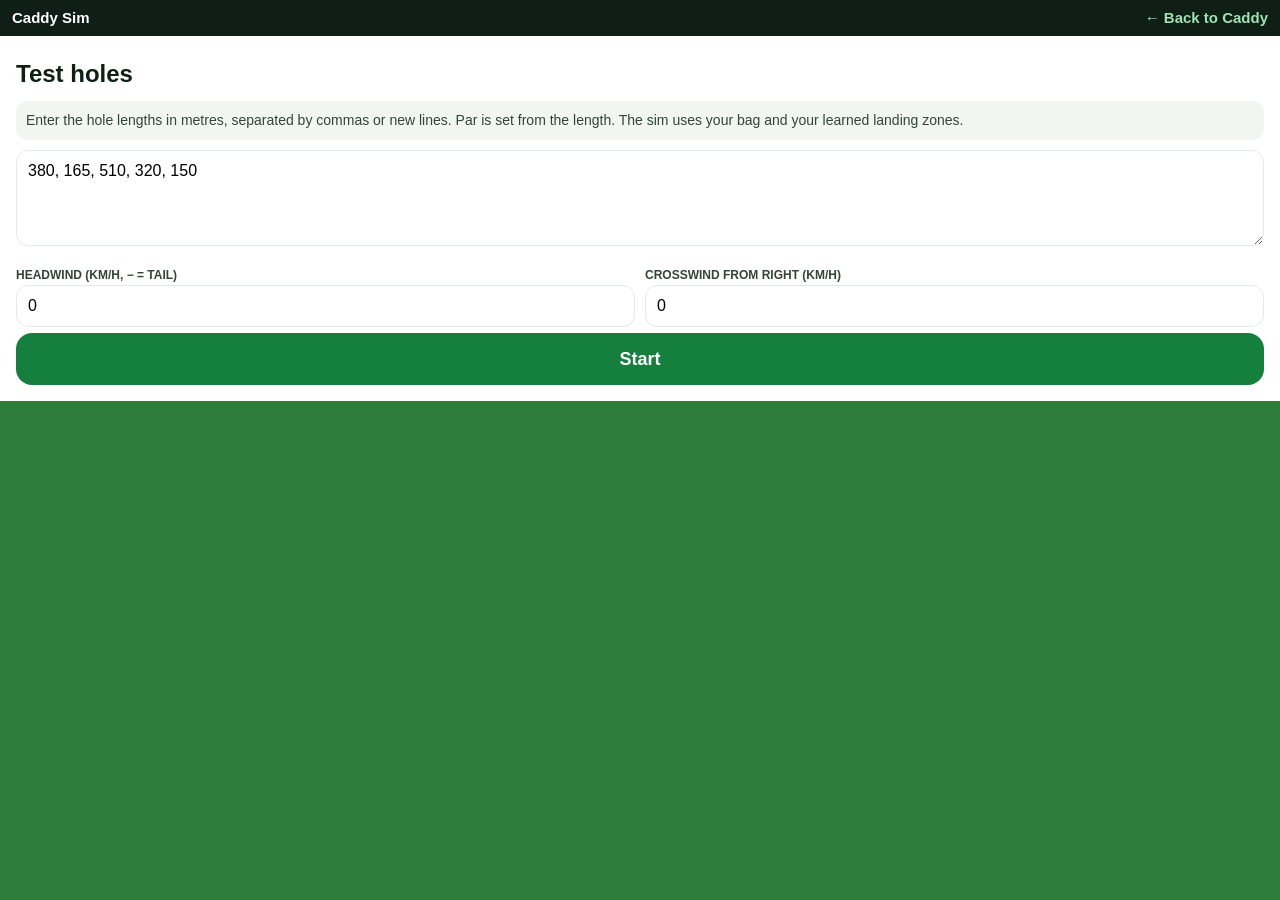
<file: sim.html>
<!DOCTYPE html>
<html lang="en">
<head>
<meta charset="utf-8">
<meta name="viewport" content="width=device-width, initial-scale=1, maximum-scale=1, viewport-fit=cover">
<meta name="theme-color" content="#15803d">
<title>Caddy Sim – test holes</title>
<style>
*{box-sizing:border-box;-webkit-tap-highlight-color:transparent}
:root{--ink:#0f1f16;--mut:#34443a;--line:#e4ebe6;--soft:#f2f6f3;--acc:#15803d}
html,body{margin:0;height:100%;font:16px/1.35 -apple-system,BlinkMacSystemFont,"Segoe UI",Roboto,sans-serif;color:var(--ink);background:#fff}
button{font:inherit;color:inherit;cursor:pointer}
#app{display:flex;flex-direction:column;height:100dvh}
#top{display:flex;justify-content:space-between;align-items:center;padding:8px 12px;background:var(--ink);color:#fff;font-weight:700;font-size:15px}
#top a{color:#9fe3b4;text-decoration:none;font-weight:700}
#cv{flex:1;min-height:0;width:100%;display:block;background:#2f7d3a;touch-action:none}
#ctl{padding:8px 12px calc(env(safe-area-inset-bottom) + 10px);background:#fff;box-shadow:0 -3px 14px rgba(0,0,0,.2)}
#msg{font-size:15px;color:var(--mut);min-height:40px;margin-bottom:6px}
#msg b{color:var(--ink)}
.chips{display:flex;gap:8px;overflow-x:auto;padding-bottom:6px}
.chip{flex:none;border:1.5px solid var(--line);background:#fff;border-radius:999px;padding:0 14px;min-height:48px;font-weight:700;font-size:15px}
.chip.on{background:var(--ink);color:#fff;border-color:var(--ink)}
.chip.rec{border-color:var(--acc);box-shadow:inset 0 0 0 1.5px var(--acc)}
.row{display:flex;align-items:center;gap:10px;margin:4px 0}
.row label{font-size:12px;font-weight:700;text-transform:uppercase;color:var(--mut);min-width:64px}
.row input[type=range]{flex:1;height:34px}
.row span{min-width:58px;text-align:right;font-weight:800}
.cta{width:100%;border:0;background:var(--acc);color:#fff;font-weight:800;font-size:18px;padding:14px;border-radius:16px;margin-top:6px}
.sec{border:1.5px solid var(--line);background:#fff;border-radius:12px;min-height:48px;padding:0 14px;font-weight:700}
.setup{padding:16px;overflow-y:auto}
.setup h2{margin:6px 0}
textarea,input[type=number]{width:100%;border:1.5px solid var(--line);border-radius:12px;padding:11px;font-size:16px;font-family:inherit}
.hint{background:var(--soft);border-radius:12px;padding:10px;font-size:14px;color:var(--mut);margin:10px 0}
.res{display:flex;justify-content:space-between;padding:8px 0;border-bottom:1px solid var(--line)}
.wind{display:flex;gap:10px}.wind>div{flex:1}
.wind label{font-size:12px;font-weight:700;text-transform:uppercase;color:var(--mut)}
</style>
</head>
<body>
<div id="app">
  <div id="top"><span id="ttl">Caddy Sim</span><a href="./">← Back to Caddy</a></div>
  <div id="setup" class="setup"></div>
  <canvas id="cv" hidden></canvas>
  <div id="ctl" hidden></div>
</div>
<script>
(function(){
"use strict";
const $=s=>document.querySelector(s);
const KEY='caddy.v1',M2Y=1.09361,KMH_MPH=1.609;
let S={units:'m',clubs:[],miss:{}};
try{const j=JSON.parse(localStorage.getItem(KEY)||'null');if(j&&j.clubs)S=j;}catch(e){}
if(!S.clubs||!S.clubs.length){S.clubs=[['Driver',200,20],['3 Wood',180,15],['5 Wood',168,12],['4 Hybrid',160,10],['5 Iron',150,8],['6 Iron',140,7],['7 Iron',130,6],['8 Iron',120,5],['9 Iron',110,4],['Pitching Wedge',100,3],['Sand Wedge',72,2]].map((c,i)=>({id:'c'+i,name:c[0],carry:c[1],roll:c[2],on:true}));S.miss={};}
const clubs=S.clubs.filter(c=>c.on).sort((a,b)=>b.carry-a.carry);
const U=S.units==='y'?M2Y:1,UL=S.units==='y'?'yd':'m',d1=m=>Math.round(m*U);
function spread(c){const pl=Math.max(2,c.carry*.08),pd=Math.max(2,c.carry*.07),m=(S.miss||{})[c.id];
  if(m&&m.length>=5){const rms=a=>Math.sqrt(a.reduce((s,x)=>s+x*x,0)/a.length),n=m.length,k=3;return{lat:Math.max(2,(n*1.28*rms(m.map(x=>x.lat))+k*pl)/(n+k)),dep:Math.max(2,(n*1.28*rms(m.map(x=>x.de))+k*pd)/(n+k))};}
  return{lat:pl,dep:pd};}
function gauss(){let u=0,v=0;while(!u)u=Math.random();v=Math.random();return Math.sqrt(-2*Math.log(u))*Math.cos(2*Math.PI*v);}
const rad=Math.PI/180;
let H=null,rd=null,sel=null,aim=0,pow=100,wind={head:0,cross:0},busy=false;
const GR=14,FW=18;

/* ---------- setup ---------- */
function showSetup(){
  $('#cv').hidden=true;$('#ctl').hidden=true;const s=$('#setup');s.hidden=false;
  const res=rd&&rd.done.length?'<h2>Last round</h2>'+rd.done.map((h,i)=>'<div class="res"><span>Hole '+(i+1)+' · '+d1(h.len)+' '+UL+' par '+h.par+'</span><b>'+h.strokes+' ('+(h.strokes-h.par>0?'+':'')+(h.strokes-h.par)+')</b></div>').join('')+'<div class="res"><b>Total</b><b>'+rd.done.reduce((a,h)=>a+h.strokes,0)+' ('+((t=>t>0?'+'+t:t)(rd.done.reduce((a,h)=>a+h.strokes-h.par,0)))+')</b></div>':'';
  s.innerHTML='<h2>Test holes</h2><div class="hint">Enter the hole lengths in '+(S.units==='y'?'yards':'metres')+', separated by commas or new lines. Par is set from the length. The sim uses your bag and your learned landing zones.</div><textarea id="lens" rows="4">'+(window.__lens||'380, 165, 510, 320, 150')+'</textarea>'+
  '<div class="wind" style="margin-top:12px"><div><label>Headwind (km/h, − = tail)</label><input type="number" id="wh" value="0"></div><div><label>Crosswind from right (km/h)</label><input type="number" id="wc" value="0"></div></div>'+
  '<button class="cta" id="go">Start</button>'+res;
  $('#go').onclick=()=>{
    const arr=$('#lens').value.split(/[\s,;]+/).map(Number).filter(x=>x>20&&x<900);if(!arr.length)return;
    window.__lens=$('#lens').value;wind={head:Number($('#wh').value)||0,cross:Number($('#wc').value)||0};
    rd={holes:arr.map(v=>{const m=v/U;return{len:m,par:m<=230?3:(m<=430?4:5)};}),i:0,done:[]};startHole();};
}
function startHole(){
  const h=rd.holes[rd.i];H={len:h.len,par:h.par,ball:{x:0,y:0},prev:{x:0,y:0},strokes:0,trail:[{x:0,y:0}],onGreen:false,lie:'tee',last:null};
  aim=0;pow=100;busy=false;sel=best().id;pow=autoPow(clubs.find(k=>k.id===sel));$('#setup').hidden=true;$('#cv').hidden=false;$('#ctl').hidden=false;
  setMsg('Hole '+(rd.i+1)+' of '+rd.holes.length+': <b>'+d1(h.len)+' '+UL+'</b>, par '+h.par+'.');draw();ctl();
}
function plays(D){const mph=wind.head/KMH_MPH;return D*(1+(mph>=0?mph*.01:mph*.005));}
function base(){return Math.atan2(-H.ball.x,H.len-H.ball.y);}
function autoPow(c){const D=Math.hypot(H.ball.x,H.len-H.ball.y),P=plays(D),w=H.lie==='rough'?.2:.35,full=c.carry+w*c.roll;return Math.round(Math.max(20,Math.min(100,P/full*100))/5)*5;}
function best(){
  const D=Math.hypot(H.ball.x,H.len-H.ball.y),P=plays(D);let b=null,bs=1e9;
  clubs.forEach(c=>{const r=c.carry+(H.lie==='rough'?.2:.35)*c.roll,d=r-P,s=d>=0?d:-d*1.5;if(s<bs){bs=s;b=c;}});
  return b||clubs[0];
}
/* ---------- controls ---------- */
function ctl(){
  const c=ctl_el();const D=Math.hypot(H.ball.x,H.len-H.ball.y),rec=best();
  c.innerHTML='<div id="msg">'+(c._m||'')+'</div>'+'<div class="chips">'+clubs.map(k=>'<button class="chip'+(k.id===sel?' on':'')+(k.id===rec.id?' rec':'')+'" data-id="'+k.id+'">'+k.name+'</button>').join('')+'</div>'+
  '<div class="row"><label>Aim</label><input type="range" id="aim" min="-12" max="12" step="0.5" value="'+aim+'"><span id="av">'+(aim>0?'+':'')+aim+'°</span></div>'+
  '<div class="row"><label>Power</label><input type="range" id="pw" min="20" max="100" step="5" value="'+pow+'"><span id="pv">'+pow+'%</span></div>'+
  '<button class="cta" id="swing">Swing</button>';
  c.querySelectorAll('.chip').forEach(b=>b.onclick=()=>{sel=b.dataset.id;pow=autoPow(clubs.find(k=>k.id===sel));ctl();draw();});
  $('#aim').oninput=e=>{aim=Number(e.target.value);$('#av').textContent=(aim>0?'+':'')+aim+'°';draw();};
  $('#pw').oninput=e=>{pow=Number(e.target.value);$('#pv').textContent=pow+'%';draw();};
  $('#swing').onclick=swing;
}
function ctl_el(){const c=$('#ctl');if(!c._m)c._m='';return c;}
function setMsg(t){const c=$('#ctl');c._m=t;const m=$('#msg');if(m)m.innerHTML=t;}
/* ---------- physics ---------- */
function swing(){
  if(busy)return;const c=clubs.find(k=>k.id===sel);if(!c)return;
  H.prev={x:H.ball.x,y:H.ball.y};H.strokes++;
  const p=pow/100,sp=spread(c),mph=wind.head/KMH_MPH,cm=wind.cross/KMH_MPH;
  const pct=mph>=0?mph*.01:mph*.005,roughMul=H.lie==='rough'?.92:1;
  const carry0=c.carry*p*roughMul/(1+pct);
  const carry=Math.max(3,carry0+gauss()*sp.dep/1.28*Math.max(.5,p));
  const lat=gauss()*sp.lat/1.28*Math.max(.5,p)-cm*carry0*.004;
  const a=base()+aim*rad,dx=Math.sin(a),dy=Math.cos(a),px=Math.cos(a),py=-Math.sin(a);
  let x=H.ball.x+dx*carry+px*lat,y=H.ball.y+dy*carry+py*lat;
  const dg=Math.hypot(x,H.len-y),onG=dg<=GR,inFW=Math.abs(x)<=FW;
  let rm=onG?.35:(inFW?1:.4);if(H.lie==='rough'&&false)rm=.4;
  const roll=c.roll*p*rm;x+=dx*roll;y+=dy*roll;
  const nl={x,y};let note='';
  if(Math.abs(x)>70||y<-25||y>H.len+80){H.strokes++;H.ball={x:H.prev.x,y:H.prev.y};H.trail.push({x,y,oob:true});H.trail.push({x:H.ball.x,y:H.ball.y});
    note='Out of bounds. +1 stroke, play again from the same spot.';animate(H.prev,nl,()=>{finish(note);});return;}
  H.last={from:H.prev,to:nl,carry:Math.hypot(x-H.prev.x,y-H.prev.y)};
  H.ball=nl;H.trail.push(nl);
  H.lie=Math.hypot(x,H.len-y)<=GR?'green':(Math.abs(x)<=FW?'fairway':'rough');
  animate(H.prev,nl,()=>finish(''));
}
function finish(note){
  busy=false;const D=Math.hypot(H.ball.x,H.len-H.ball.y);
  if(H.lie==='green'||(D<=GR)){
    const d=D;let putts=1;const p1=Math.max(.04,.95-d*.085);
    if(Math.random()>p1){putts=2;if(d>10&&Math.random()<Math.min(.6,(d-10)*.04))putts=3;if(d>25&&Math.random()<.2)putts=4;}
    H.strokes+=putts;endHole('On the green, <b>'+d1(d)+' '+UL+'</b> from the pin: '+putts+' putt'+(putts>1?'s':'')+'.');return;}
  if(H.strokes>=15){endHole('Pick up. Max strokes.');return;}
  sel=best().id;pow=autoPow(clubs.find(k=>k.id===sel));
  setMsg((note?note+' ':'')+'<b>'+d1(D)+' '+UL+'</b> to the pin, in the '+(H.lie==='rough'?'rough':'fairway')+'. Stroke '+(H.strokes+1)+'. '+(H.last?'Last shot flew '+d1(H.last.carry)+' '+UL+'.':''));ctl();draw();
}
function endHole(txt){
  rd.done.push({len:H.len,par:H.par,strokes:H.strokes});draw();
  const diff=H.strokes-H.par,nm=diff<=-2?'Eagle':diff===-1?'Birdie':diff===0?'Par':diff===1?'Bogey':diff===2?'Double bogey':'+'+diff;
  const last=rd.i>=rd.holes.length-1,c=$('#ctl');
  c.innerHTML='<div id="msg">'+txt+'<br><b>'+H.strokes+' strokes: '+nm+'.</b></div><button class="cta" id="nx">'+(last?'Finish round':'Next hole')+'</button>';
  $('#nx').onclick=()=>{if(last){showSetup();}else{rd.i++;startHole();}};
}
/* ---------- drawing ---------- */
const cv=$('#cv'),g=cv.getContext('2d');let anim=null;
function view(){
  const w=cv.clientWidth,h=cv.clientHeight;if(cv.width!==w*devicePixelRatio){cv.width=w*devicePixelRatio;cv.height=h*devicePixelRatio;}
  const b=anim||H.ball,y0=b.y-30,y1=Math.max(H.len+25,b.y+70),sc=Math.min(h/(y1-y0),w/120*1.0);
  return{w,h,sc,y0,cx:w/2};
}
function P(v,x,y){return[v.cx+x*v.sc,v.h-(y-v.y0)*v.sc];}
function draw(){
  if(!H||cv.hidden)return;const v=view();g.setTransform(devicePixelRatio,0,0,devicePixelRatio,0,0);
  g.fillStyle='#3a8a43';g.fillRect(0,0,v.w,v.h);
  let a=P(v,-FW,-50),b=P(v,FW,H.len+60);g.fillStyle='#4fb05a';g.fillRect(a[0],b[1],b[0]-a[0],a[1]-b[1]);
  g.fillStyle='#6cc377';let t=P(v,-6,3);g.fillRect(t[0],t[1]-3*v.sc,12*v.sc,6*v.sc);
  let gp=P(v,0,H.len);g.beginPath();g.arc(gp[0],gp[1],GR*v.sc,0,7);g.fillStyle='#86d98f';g.fill();g.strokeStyle='#fff';g.lineWidth=2;g.stroke();
  g.strokeStyle='#fff';g.lineWidth=2;g.beginPath();g.moveTo(gp[0],gp[1]);g.lineTo(gp[0],gp[1]-26);g.stroke();g.fillStyle='#ef4444';g.beginPath();g.moveTo(gp[0],gp[1]-26);g.lineTo(gp[0]+14,gp[1]-21);g.lineTo(gp[0],gp[1]-16);g.fill();
  // trail
  g.strokeStyle='rgba(255,255,255,.8)';g.lineWidth=2;g.setLineDash([6,5]);g.beginPath();H.trail.forEach((p,i)=>{const q=P(v,p.x,p.y);i?g.lineTo(q[0],q[1]):g.moveTo(q[0],q[1]);});g.stroke();g.setLineDash([]);
  const c=clubs.find(k=>k.id===sel);
  if(c&&!busy&&!$('#nx')){const sp=spread(c),p=pow/100,ar=base()+aim*rad,roughMul=H.lie==='rough'?.92:1,cm=wind.cross/KMH_MPH,mph=wind.head/KMH_MPH,pct=mph>=0?mph*.01:mph*.005;
    const dc=c.carry*p*roughMul/(1+pct)+c.roll*p*.7,drift=-cm*c.carry*p*.004;
    g.beginPath();for(let i=0;i<=36;i++){const tt=i/36*2*Math.PI,al=dc+sp.dep*p*Math.cos(tt),ac=drift+sp.lat*p*Math.sin(tt);
      const X=H.ball.x+al*Math.sin(ar)+ac*Math.cos(ar),Y=H.ball.y+al*Math.cos(ar)-ac*Math.sin(ar),q=P(v,X,Y);i?g.lineTo(q[0],q[1]):g.moveTo(q[0],q[1]);}
    g.fillStyle='rgba(255,255,255,.3)';g.fill();g.strokeStyle='#fff';g.lineWidth=2;g.stroke();
    const e=P(v,H.ball.x+dc*Math.sin(ar),H.ball.y+dc*Math.cos(ar)),s=P(v,H.ball.x,H.ball.y);g.strokeStyle='rgba(255,230,120,.9)';g.beginPath();g.moveTo(s[0],s[1]);g.lineTo(e[0],e[1]);g.stroke();}
  const bp=P(v,(anim||H.ball).x,(anim||H.ball).y);g.beginPath();g.arc(bp[0],bp[1],5,0,7);g.fillStyle='#fff';g.fill();g.strokeStyle='#222';g.lineWidth=1.5;g.stroke();
  g.fillStyle='#fff';g.font='700 13px sans-serif';g.textAlign='left';g.fillText('Hole '+(rd.i+1)+' · par '+H.par+' · strokes '+H.strokes+(wind.head||wind.cross?' · wind '+wind.head+'/'+wind.cross+' km/h':''),10,20);
}
function animate(from,to,cb){
  busy=true;const t0=performance.now(),dur=900;
  (function step(now){const k=Math.min(1,(now-t0)/dur),e=1-Math.pow(1-k,3);anim={x:from.x+(to.x-from.x)*e,y:from.y+(to.y-from.y)*e};draw();
    if(k<1)requestAnimationFrame(step);else{anim=null;busy=false;cb();}})(t0);
}
window.addEventListener('resize',draw);
showSetup();
})();
</script>
</body>
</html>
</file>
